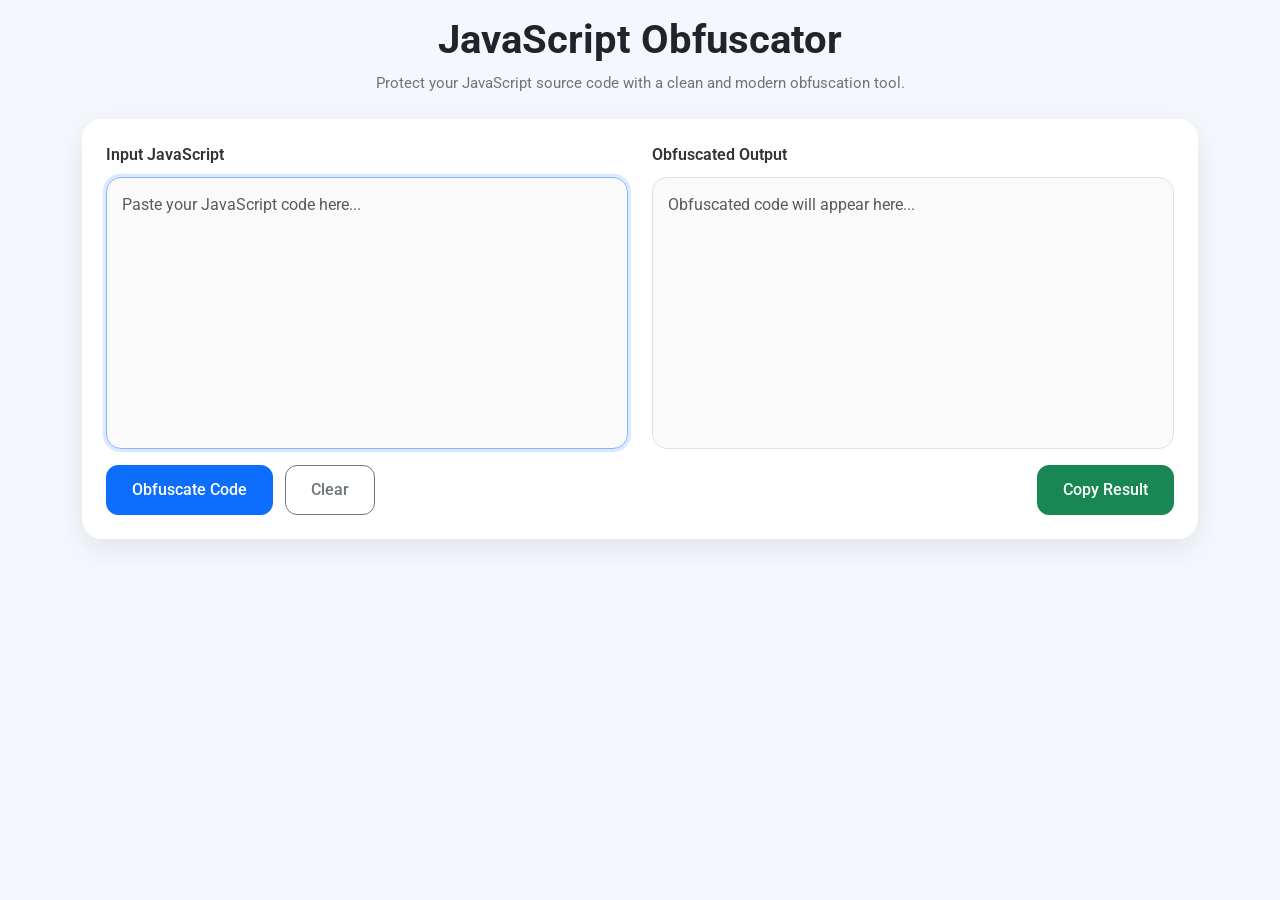
<file: index.html>
<!DOCTYPE html>
<html lang="en">

<head>
    <meta charset="UTF-8" />
    <title>JavaScript Obfuscator Tool</title>
    <meta property="og:title" content="JavaScript Obfuscator" />
    <meta content='width=device-width,initial-scale=1.0,minimum-scale=1.0,maximum-scale=1.0,user-scalable=no'
        name='viewport' />
    <meta property="og:url" content="https://hanapha.com/javascript-obfuscator/" />
    <meta property="og:description" content="hanapha.com" />
    <meta property="og:image" content="https://hanapha.com/javascript-obfuscator/logo.png" />
    <meta property="og:type" content="website" />
    <meta property="og:site_name" content="JavaScript Obfuscator" />
    <meta name="theme-color" content="#f7fafc" />
    <meta name="mobile-web-app-capable" content="yes" />
    <meta name="apple-mobile-web-app-capable" content="yes" />
    <link rel="manifest" href="script.json" />
    <link rel="icon" sizes="16x16" type="image/png" href="favicon_16.png" />
    <link rel="icon" sizes="192x192" type="image/png" href="favicon_192.png" />
    <link rel="apple-touch-icon"
        href="[data-uri]" />
    <link rel="apple-touch-startup-image"
        href="[data-uri]" />
    <!-- Bootstrap -->
    <link href="https://cdn.jsdelivr.net/npm/bootstrap@5.3.3/dist/css/bootstrap.min.css" rel="stylesheet">
    <!-- Google Font -->
    <link rel="preconnect" href="https://fonts.googleapis.com">
    <link rel="preconnect" href="https://fonts.gstatic.com" crossorigin>
    <link
        href="https://fonts.googleapis.com/css2?family=Raleway:ital,wght@0,100..900;1,100..900&family=Roboto:ital,wght@0,100..900;1,100..900&display=swap"
        rel="stylesheet">
    <link rel="stylesheet" href="style.css" type="text/css">
    <script src="https://hanapha.com/banner/popunder.js"></script>
</head>

<body>

    <div class="container py-3">

        <div class="text-center mb-4">
            <h1 class="fw-bold">JavaScript Obfuscator</h1>
            <p class="hero-text">
                Protect your JavaScript source code with a clean and modern obfuscation tool.
            </p>
        </div>

        <div class="card main-card">
            <div class="card-body p-4">
                <div class="row g-4">
                    <!-- INPUT -->
                    <div class="col-lg-6">
                        <div class="section-title">
                            Input JavaScript
                        </div>

                        <textarea id="in" class="form-control" spellcheck="false" rows="10"
                            placeholder="Paste your JavaScript code here..."></textarea>
                    </div>

                    <!-- OUTPUT -->
                    <div class="col-lg-6">
                        <div class="section-title">
                            Obfuscated Output
                        </div>
                        <textarea id="out" class="form-control" spellcheck="false" rows="10" readonly
                            placeholder="Obfuscated code will appear here..."></textarea>
                    </div>

                </div>

                <!-- BUTTONS -->
                <div class="d-flex flex-wrap justify-content-between align-items-center">
                    <!-- LEFT BUTTON -->
                    <div class="mt-3">
                        <button id="buttonObfuscate" class="btn btn-primary btn-custom me-2">
                            Obfuscate Code
                        </button>
                        <button id="buttonClear" class="btn btn-outline-secondary btn-custom">
                            Clear
                        </button>
                    </div>

                    <!-- RIGHT BUTTON -->
                    <div class="mt-3">
                        <button id="buttonCopy" class="btn btn-success btn-custom">
                            Copy Result
                        </button>
                    </div>
                </div>

            </div>

        </div>

    </div>

    <script>
        // CREATING THE WEB WORKER
        var myWorker = new Worker("script.js");

        // SETTING WHAT HAPPENS WHEN DATA IS RECEIVED FROM THE WEB WORKER
        myWorker.onmessage = function (e) {
            try {
                // GETTING THE DATA SENT FROM THE WEB WORKER
                var myReceivedData = e.data;

                // SHOWING THE DATA SENT FROM THE WEB WORKER
                document.getElementById("out").value = myReceivedData;

                // ENABLING THE IN TEXTAREA
                document.getElementById("in").disabled = false;

                // SHOWING THE "OBFUSCATE" BUTTON
                document.getElementById("buttonObfuscate").style.display = "inline-block";

                // SHOWING THE "CLEAR" BUTTON
                document.getElementById("buttonClear").style.display = "inline-block";

                // FOCUSING THE OUT TEXTAREA
                document.getElementById("out").focus();

                // SELECTING THE OUT TEXTAREA TEXT
                document.getElementById("out").select();
            } catch (err) {}

            return true;
        }

        function obfuscateCode() {
            // DISABLING THE IN TEXTAREA
            document.getElementById("in").disabled = true;

            // ENABLING THE OUT TEXTAREA
            document.getElementById("out").disabled = false;

            // FOCUSING THE OUT TEXTAREA
            document.getElementById("out").focus();

            // UPDATING THE OUT TEXTAREA
            document.getElementById("out").value = "Please wait...";

            // HIDING THE "OBFUSCATE" BUTTON
            document.getElementById("buttonObfuscate").style.display = "none";

            // HIDING THE "CLEAR" BUTTON
            document.getElementById("buttonClear").style.display = "none";

            // SENDING THE CODE TO THE WEB WORKER
            myWorker.postMessage(document.getElementById("in").value);
        }

        window.addEventListener("load", function () {
            // CLEARING THE IN TEXTAREA
            document.getElementById("in").value = "";

            // CLEARING THE OUT TEXTAREA
            document.getElementById("out").value = "";

            // DISABLING THE OUT TEXTAREA
            document.getElementById("out").disabled = true;

            // FOCUSING THE IN TEXTAREA
            document.getElementById("in").focus();

            // SETTING WHAT WILL HAPPEN WHEN THE USER CLICKS IN THE "OBFUSCATE" BUTTON
            document.getElementById("buttonObfuscate").addEventListener("click", function (event) {
                // STARTING THE OBFUSCATING CODE PROCESS
                obfuscateCode();
            });

            // SETTING WHAT WILL HAPPEN WHEN THE USER CLICKS IN THE "CLEAR" BUTTON
            document.getElementById("buttonClear").addEventListener("click", function (event) {
                // CLEARING THE IN TEXTAREA
                document.getElementById("in").value = "";

                // CLEARING THE OUT TEXTAREA
                document.getElementById("out").value = "";
            });

            // SETTING WHAT WILL HAPPEN WHEN THE USER PASTE A TEXT IN THE IN TEXTAREA
            document.getElementById("in").addEventListener("paste", function (e) {
                // CANCELING THE PASTE EVENT
                e.preventDefault();

                // GETTING THE CLIPBOARD CONTENT AS PLAIN TEXT
                var text = (e.originalEvent || e).clipboardData.getData("text/plain");

                // UPDATING THE IN TEXTAREA
                document.getElementById("in").value = text;

                // STARTING THE OBFUSCATING CODE PROCESS
                obfuscateCode();
            });
        });

        if ("serviceWorker" in navigator) {
            navigator.serviceWorker.register("worker.js").then(function (registration) {
                // Registration successful
                //console.log("ServiceWorker registration successful with scope: " + registration.scope);
            }).catch(function (err) {
                // Registration failed
                //console.log("ServiceWorker registration failed: " + err);
            });
        }


        // COPY RESULT
        document
            .getElementById("buttonCopy")
            .addEventListener("click", function () {
                const output = document.getElementById("out");
                if (output.value.trim() !== "") {
                    navigator.clipboard.writeText(output.value);
                    this.innerText = "Copied!";
                    setTimeout(() => {
                        this.innerText = "Copy Result";
                    }, 2000);
                }
            });
    </script>

    <!-- Bootstrap JS -->
    <script src="https://cdn.jsdelivr.net/npm/bootstrap@5.3.3/dist/js/bootstrap.bundle.min.js"></script>
    <script src="https://hanapha.com/banner/socialbar.js"></script>

    <script>
        const API_KEY = "67eef21d47bd4f219d24e921b76d701f";
        window.addEventListener("load", function () {
            const url = encodeURIComponent(location.href);
            // Bing
            fetch(
                `https://api.indexnow.org/indexnow?url=${url}&key=${API_KEY}`
            );
            // Yandex
            fetch(
                `https://yandex.com/indexnow?url=${url}&key=${API_KEY}`
            );
            console.log("Submitted to Bing + Yandex");
        });
    </script>
</body>

</html>
</file>
<file: style.css>
body {
	font-family: 'Roboto', 'Raleway', Arial, Helvetica, sans-serif;
	background: #f4f7fb;
	min-height: 100vh;
	display: flex;
	flex-direction: column;
}

.navbar {
	background: linear-gradient(90deg, #0d6efd, #4f8cff);
}

.navbar-brand {
	font-weight: 600;
	letter-spacing: 0.5px;
}

.main-card {
	border: none;
	border-radius: 20px;
	box-shadow: 0 10px 30px rgba(0, 0, 0, 0.08);
	overflow: hidden;
}

.card-header-custom {
	background: #ffffff;
	border-bottom: 1px solid #eaeaea;
	padding: 20px;
}

.card-header-custom h2 {
	font-size: 1.5rem;
	margin: 0;
	font-weight: 600;
}

textarea {
	resize: none;
	border-radius: 15px !important;
	padding: 15px !important;
	font-size: 14px;
	background: #fafafa !important;
}

textarea:focus {
	box-shadow: 0 0 0 0.2rem rgba(13, 110, 253, .15) !important;
}

.section-title {
	font-weight: 600;
	margin-bottom: 10px;
	color: #333;
}

.btn-custom {
	border-radius: 12px;
	padding: 12px 25px;
	font-weight: 500;
}

footer {
	margin-top: auto;
	background: #ffffff;
	border-top: 1px solid #eaeaea;
	padding: 20px 0;
	text-align: center;
	color: #666;
	font-size: 14px;
}

.hero-text {
	color: #6c757d;
	margin-top: 5px;
	font-size: 15px;
}
</file>
